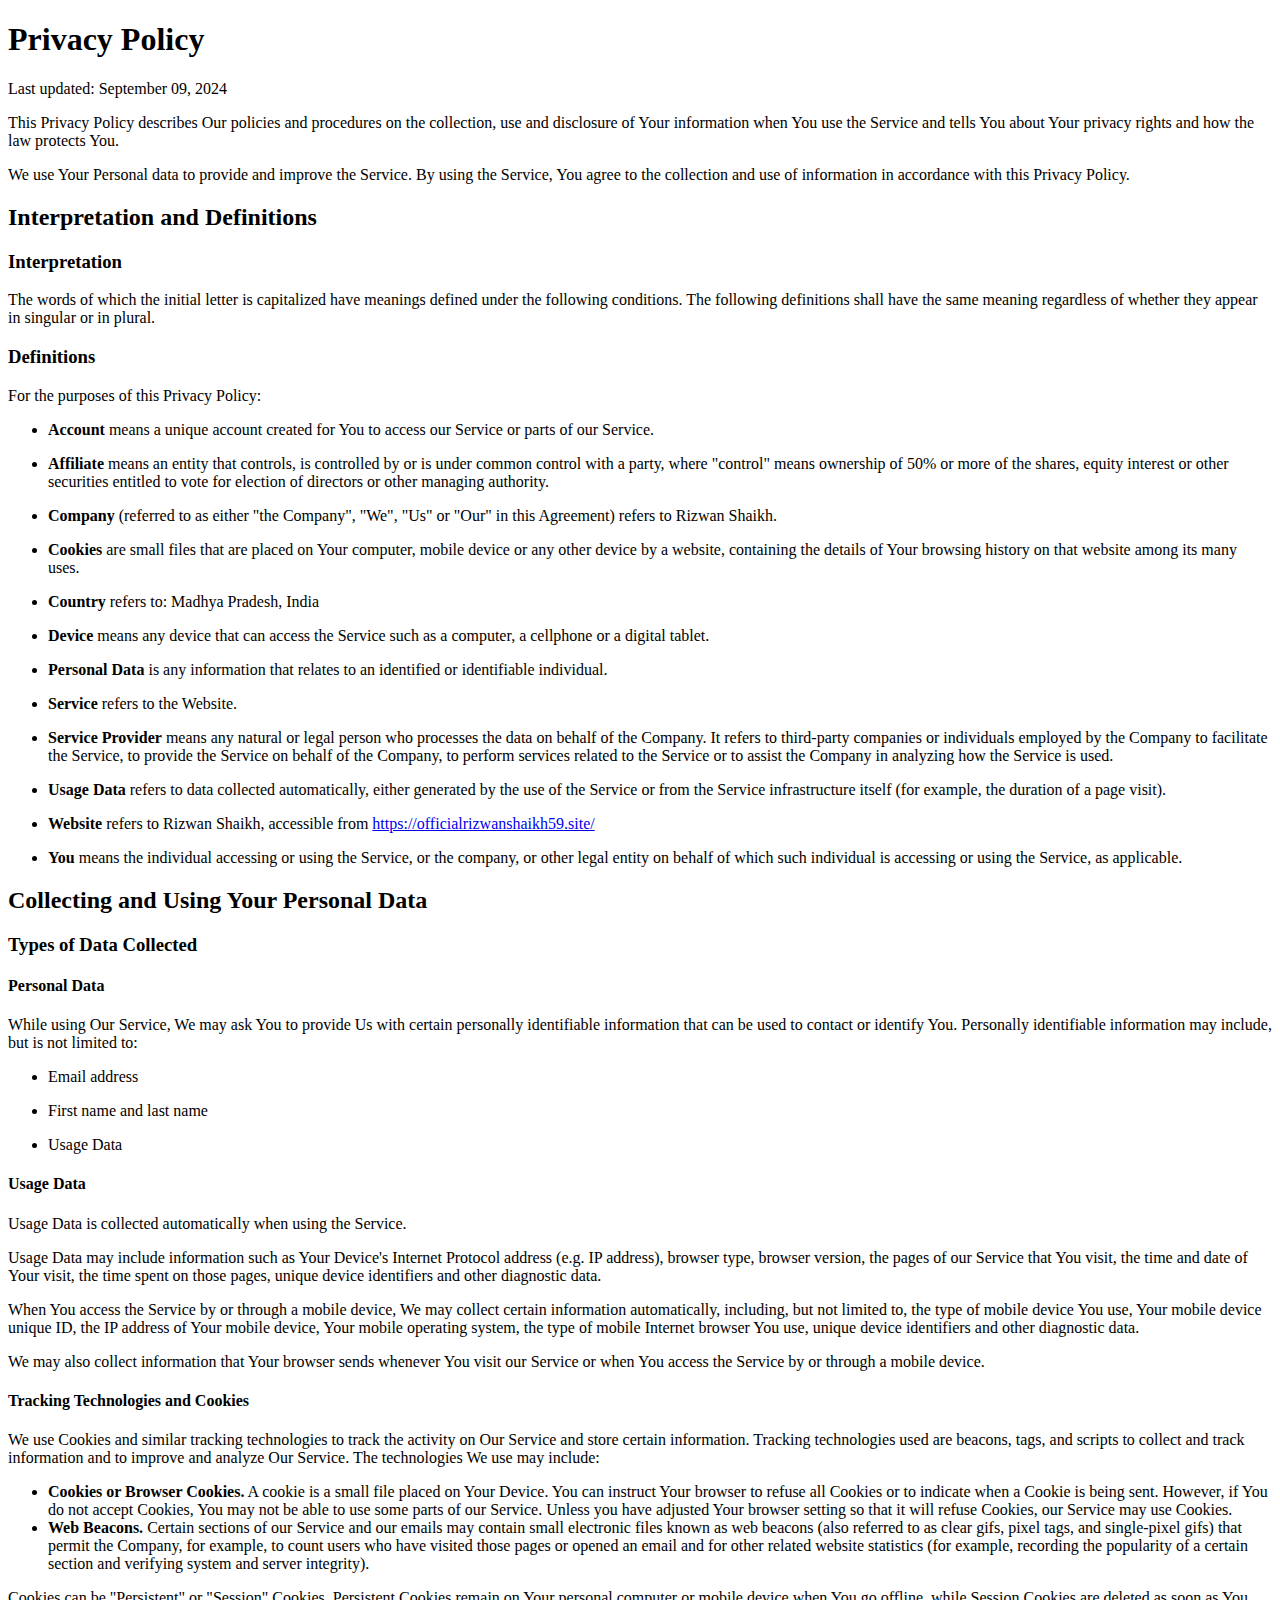
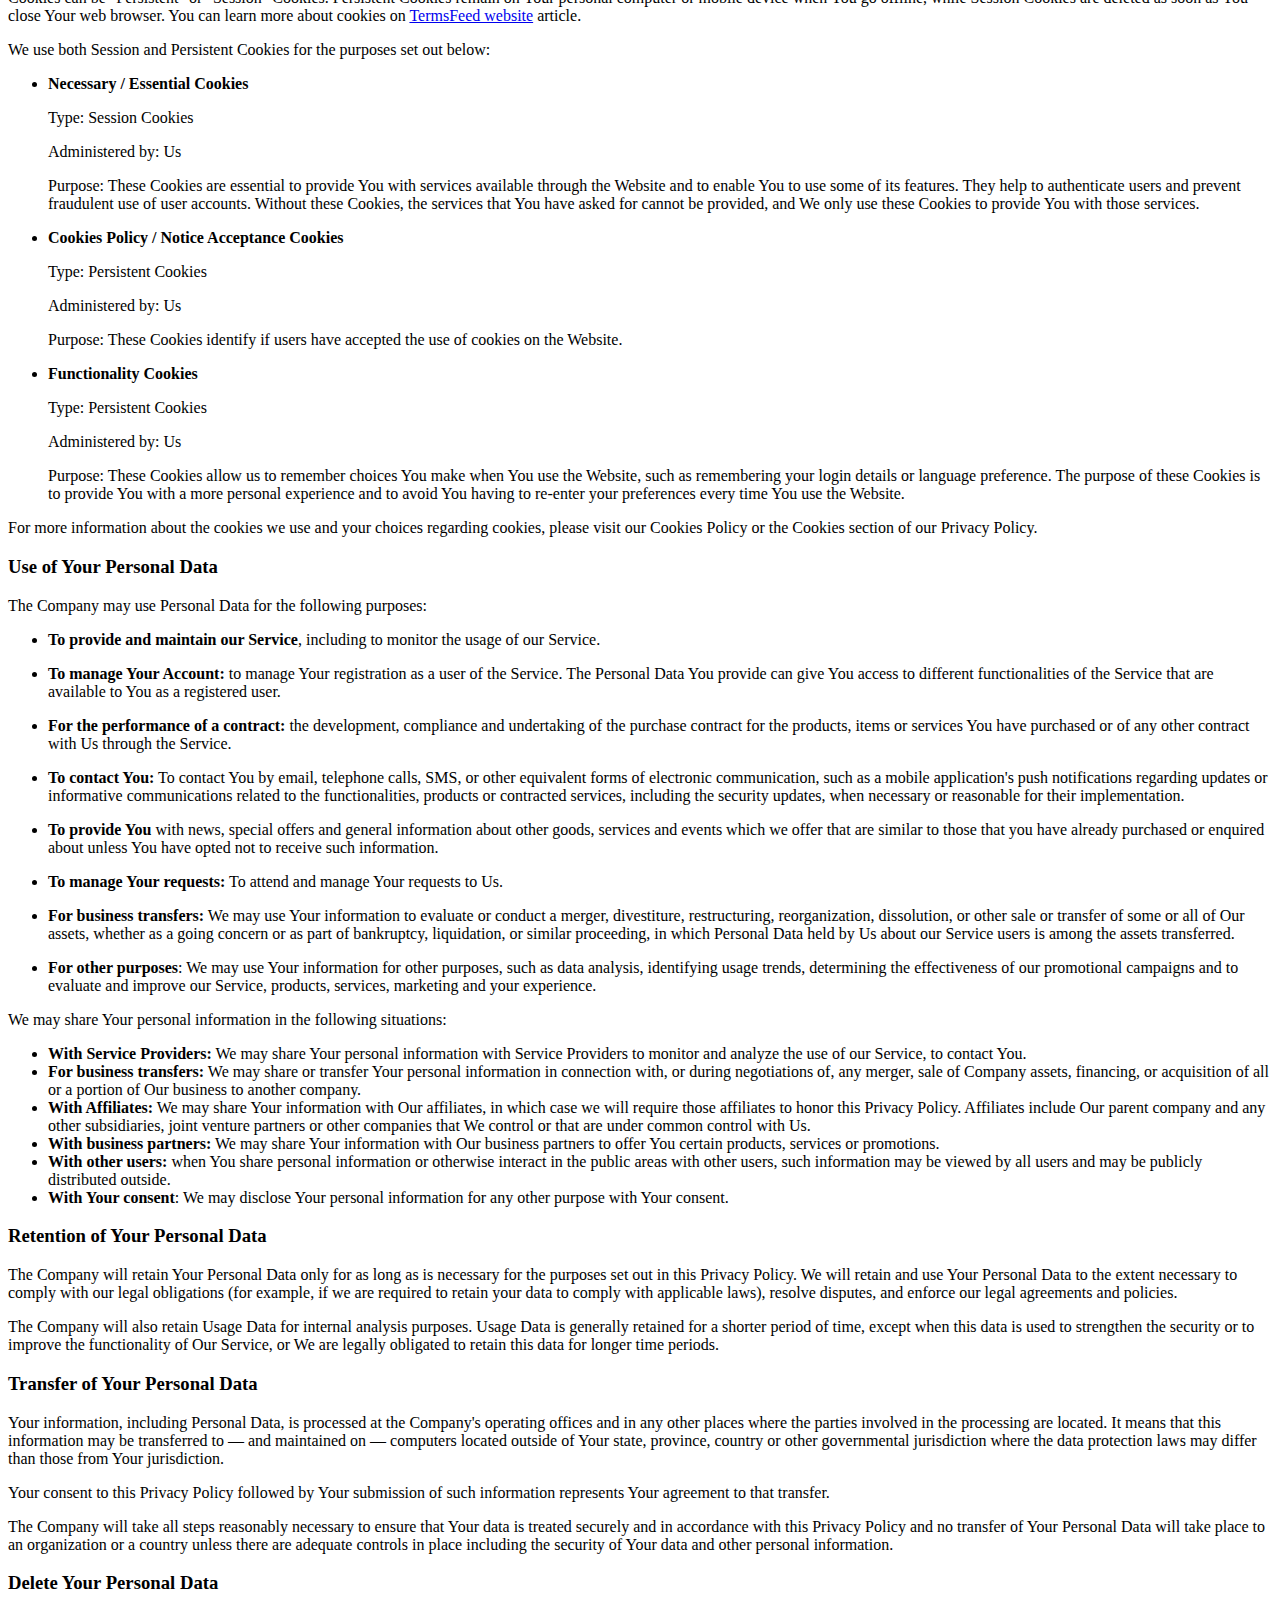
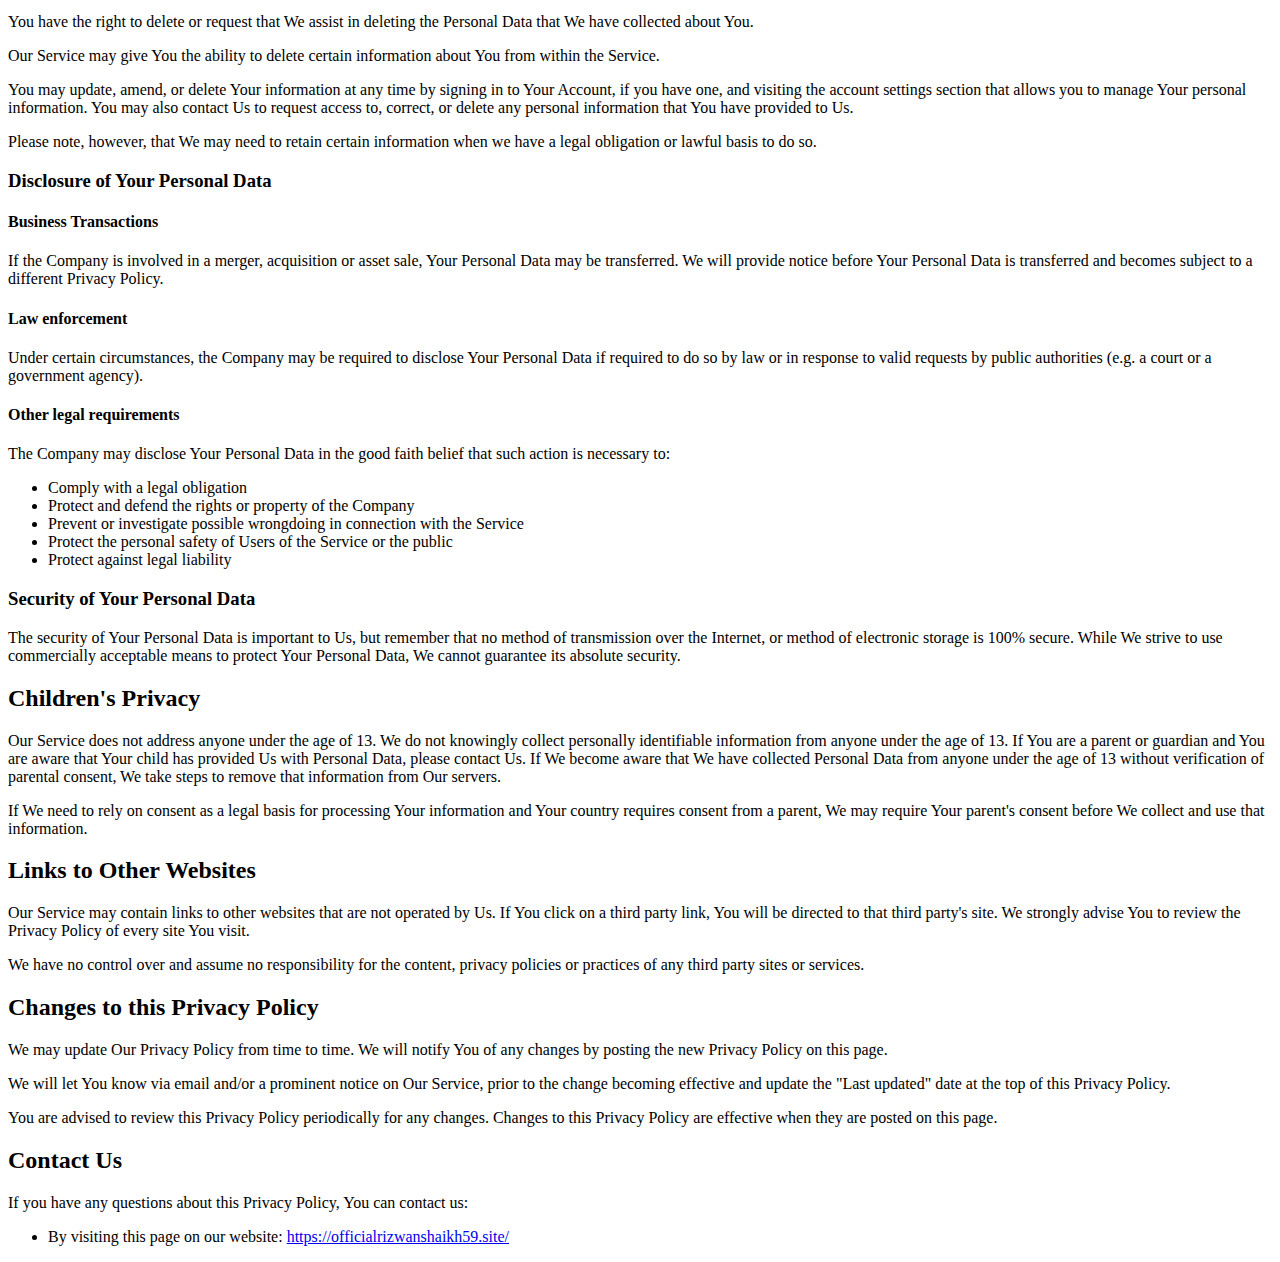
<file: privacypolicy.html>
<!DOCTYPE html>
<html lang="en">
<head>
    <meta charset="UTF-8">
    <meta name="viewport" content="width=device-width, initial-scale=1.0">
    <title>Privacy Policy</title>
</head>
<body>
    <header>
        <div class="heading">
            <h1>Privacy <span>Policy</span></h1>
        </div>
        <div class="paragraph">
<p>Last updated: September 09, 2024</p>
<p>This Privacy Policy describes Our policies and procedures on the collection, use and disclosure of Your information when You use the Service and tells You about Your privacy rights and how the law protects You.</p>
<p>We use Your Personal data to provide and improve the Service. By using the Service, You agree to the collection and use of information in accordance with this Privacy Policy.</p>
<h2>Interpretation and Definitions</h2>
<h3>Interpretation</h3>
<p>The words of which the initial letter is capitalized have meanings defined under the following conditions. The following definitions shall have the same meaning regardless of whether they appear in singular or in plural.</p>
<h3>Definitions</h3>
<p>For the purposes of this Privacy Policy:</p>
<ul>
<li>
<p><strong>Account</strong> means a unique account created for You to access our Service or parts of our Service.</p>
</li>
<li>
<p><strong>Affiliate</strong> means an entity that controls, is controlled by or is under common control with a party, where &quot;control&quot; means ownership of 50% or more of the shares, equity interest or other securities entitled to vote for election of directors or other managing authority.</p>
</li>
<li>
<p><strong>Company</strong> (referred to as either &quot;the Company&quot;, &quot;We&quot;, &quot;Us&quot; or &quot;Our&quot; in this Agreement) refers to Rizwan Shaikh.</p>
</li>
<li>
<p><strong>Cookies</strong> are small files that are placed on Your computer, mobile device or any other device by a website, containing the details of Your browsing history on that website among its many uses.</p>
</li>
<li>
<p><strong>Country</strong> refers to: Madhya Pradesh,  India</p>
</li>
<li>
<p><strong>Device</strong> means any device that can access the Service such as a computer, a cellphone or a digital tablet.</p>
</li>
<li>
<p><strong>Personal Data</strong> is any information that relates to an identified or identifiable individual.</p>
</li>
<li>
<p><strong>Service</strong> refers to the Website.</p>
</li>
<li>
<p><strong>Service Provider</strong> means any natural or legal person who processes the data on behalf of the Company. It refers to third-party companies or individuals employed by the Company to facilitate the Service, to provide the Service on behalf of the Company, to perform services related to the Service or to assist the Company in analyzing how the Service is used.</p>
</li>
<li>
<p><strong>Usage Data</strong> refers to data collected automatically, either generated by the use of the Service or from the Service infrastructure itself (for example, the duration of a page visit).</p>
</li>
<li>
<p><strong>Website</strong> refers to Rizwan Shaikh, accessible from <a href="https://officialrizwanshaikh59.site/" rel="external nofollow noopener" target="_blank">https://officialrizwanshaikh59.site/</a></p>
</li>
<li>
<p><strong>You</strong> means the individual accessing or using the Service, or the company, or other legal entity on behalf of which such individual is accessing or using the Service, as applicable.</p>
</li>
</ul>
<h2>Collecting and Using Your Personal Data</h2>
<h3>Types of Data Collected</h3>
<h4>Personal Data</h4>
<p>While using Our Service, We may ask You to provide Us with certain personally identifiable information that can be used to contact or identify You. Personally identifiable information may include, but is not limited to:</p>
<ul>
<li>
<p>Email address</p>
</li>
<li>
<p>First name and last name</p>
</li>
<li>
<p>Usage Data</p>
</li>
</ul>
<h4>Usage Data</h4>
<p>Usage Data is collected automatically when using the Service.</p>
<p>Usage Data may include information such as Your Device's Internet Protocol address (e.g. IP address), browser type, browser version, the pages of our Service that You visit, the time and date of Your visit, the time spent on those pages, unique device identifiers and other diagnostic data.</p>
<p>When You access the Service by or through a mobile device, We may collect certain information automatically, including, but not limited to, the type of mobile device You use, Your mobile device unique ID, the IP address of Your mobile device, Your mobile operating system, the type of mobile Internet browser You use, unique device identifiers and other diagnostic data.</p>
<p>We may also collect information that Your browser sends whenever You visit our Service or when You access the Service by or through a mobile device.</p>
<h4>Tracking Technologies and Cookies</h4>
<p>We use Cookies and similar tracking technologies to track the activity on Our Service and store certain information. Tracking technologies used are beacons, tags, and scripts to collect and track information and to improve and analyze Our Service. The technologies We use may include:</p>
<ul>
<li><strong>Cookies or Browser Cookies.</strong> A cookie is a small file placed on Your Device. You can instruct Your browser to refuse all Cookies or to indicate when a Cookie is being sent. However, if You do not accept Cookies, You may not be able to use some parts of our Service. Unless you have adjusted Your browser setting so that it will refuse Cookies, our Service may use Cookies.</li>
<li><strong>Web Beacons.</strong> Certain sections of our Service and our emails may contain small electronic files known as web beacons (also referred to as clear gifs, pixel tags, and single-pixel gifs) that permit the Company, for example, to count users who have visited those pages or opened an email and for other related website statistics (for example, recording the popularity of a certain section and verifying system and server integrity).</li>
</ul>
<p>Cookies can be &quot;Persistent&quot; or &quot;Session&quot; Cookies. Persistent Cookies remain on Your personal computer or mobile device when You go offline, while Session Cookies are deleted as soon as You close Your web browser. You can learn more about cookies on <a href="https://www.termsfeed.com/blog/cookies/#What_Are_Cookies" target="_blank">TermsFeed website</a> article.</p>
<p>We use both Session and Persistent Cookies for the purposes set out below:</p>
<ul>
<li>
<p><strong>Necessary / Essential Cookies</strong></p>
<p>Type: Session Cookies</p>
<p>Administered by: Us</p>
<p>Purpose: These Cookies are essential to provide You with services available through the Website and to enable You to use some of its features. They help to authenticate users and prevent fraudulent use of user accounts. Without these Cookies, the services that You have asked for cannot be provided, and We only use these Cookies to provide You with those services.</p>
</li>
<li>
<p><strong>Cookies Policy / Notice Acceptance Cookies</strong></p>
<p>Type: Persistent Cookies</p>
<p>Administered by: Us</p>
<p>Purpose: These Cookies identify if users have accepted the use of cookies on the Website.</p>
</li>
<li>
<p><strong>Functionality Cookies</strong></p>
<p>Type: Persistent Cookies</p>
<p>Administered by: Us</p>
<p>Purpose: These Cookies allow us to remember choices You make when You use the Website, such as remembering your login details or language preference. The purpose of these Cookies is to provide You with a more personal experience and to avoid You having to re-enter your preferences every time You use the Website.</p>
</li>
</ul>
<p>For more information about the cookies we use and your choices regarding cookies, please visit our Cookies Policy or the Cookies section of our Privacy Policy.</p>
<h3>Use of Your Personal Data</h3>
<p>The Company may use Personal Data for the following purposes:</p>
<ul>
<li>
<p><strong>To provide and maintain our Service</strong>, including to monitor the usage of our Service.</p>
</li>
<li>
<p><strong>To manage Your Account:</strong> to manage Your registration as a user of the Service. The Personal Data You provide can give You access to different functionalities of the Service that are available to You as a registered user.</p>
</li>
<li>
<p><strong>For the performance of a contract:</strong> the development, compliance and undertaking of the purchase contract for the products, items or services You have purchased or of any other contract with Us through the Service.</p>
</li>
<li>
<p><strong>To contact You:</strong> To contact You by email, telephone calls, SMS, or other equivalent forms of electronic communication, such as a mobile application's push notifications regarding updates or informative communications related to the functionalities, products or contracted services, including the security updates, when necessary or reasonable for their implementation.</p>
</li>
<li>
<p><strong>To provide You</strong> with news, special offers and general information about other goods, services and events which we offer that are similar to those that you have already purchased or enquired about unless You have opted not to receive such information.</p>
</li>
<li>
<p><strong>To manage Your requests:</strong> To attend and manage Your requests to Us.</p>
</li>
<li>
<p><strong>For business transfers:</strong> We may use Your information to evaluate or conduct a merger, divestiture, restructuring, reorganization, dissolution, or other sale or transfer of some or all of Our assets, whether as a going concern or as part of bankruptcy, liquidation, or similar proceeding, in which Personal Data held by Us about our Service users is among the assets transferred.</p>
</li>
<li>
<p><strong>For other purposes</strong>: We may use Your information for other purposes, such as data analysis, identifying usage trends, determining the effectiveness of our promotional campaigns and to evaluate and improve our Service, products, services, marketing and your experience.</p>
</li>
</ul>
<p>We may share Your personal information in the following situations:</p>
<ul>
<li><strong>With Service Providers:</strong> We may share Your personal information with Service Providers to monitor and analyze the use of our Service,  to contact You.</li>
<li><strong>For business transfers:</strong> We may share or transfer Your personal information in connection with, or during negotiations of, any merger, sale of Company assets, financing, or acquisition of all or a portion of Our business to another company.</li>
<li><strong>With Affiliates:</strong> We may share Your information with Our affiliates, in which case we will require those affiliates to honor this Privacy Policy. Affiliates include Our parent company and any other subsidiaries, joint venture partners or other companies that We control or that are under common control with Us.</li>
<li><strong>With business partners:</strong> We may share Your information with Our business partners to offer You certain products, services or promotions.</li>
<li><strong>With other users:</strong> when You share personal information or otherwise interact in the public areas with other users, such information may be viewed by all users and may be publicly distributed outside.</li>
<li><strong>With Your consent</strong>: We may disclose Your personal information for any other purpose with Your consent.</li>
</ul>
<h3>Retention of Your Personal Data</h3>
<p>The Company will retain Your Personal Data only for as long as is necessary for the purposes set out in this Privacy Policy. We will retain and use Your Personal Data to the extent necessary to comply with our legal obligations (for example, if we are required to retain your data to comply with applicable laws), resolve disputes, and enforce our legal agreements and policies.</p>
<p>The Company will also retain Usage Data for internal analysis purposes. Usage Data is generally retained for a shorter period of time, except when this data is used to strengthen the security or to improve the functionality of Our Service, or We are legally obligated to retain this data for longer time periods.</p>
<h3>Transfer of Your Personal Data</h3>
<p>Your information, including Personal Data, is processed at the Company's operating offices and in any other places where the parties involved in the processing are located. It means that this information may be transferred to — and maintained on — computers located outside of Your state, province, country or other governmental jurisdiction where the data protection laws may differ than those from Your jurisdiction.</p>
<p>Your consent to this Privacy Policy followed by Your submission of such information represents Your agreement to that transfer.</p>
<p>The Company will take all steps reasonably necessary to ensure that Your data is treated securely and in accordance with this Privacy Policy and no transfer of Your Personal Data will take place to an organization or a country unless there are adequate controls in place including the security of Your data and other personal information.</p>
<h3>Delete Your Personal Data</h3>
<p>You have the right to delete or request that We assist in deleting the Personal Data that We have collected about You.</p>
<p>Our Service may give You the ability to delete certain information about You from within the Service.</p>
<p>You may update, amend, or delete Your information at any time by signing in to Your Account, if you have one, and visiting the account settings section that allows you to manage Your personal information. You may also contact Us to request access to, correct, or delete any personal information that You have provided to Us.</p>
<p>Please note, however, that We may need to retain certain information when we have a legal obligation or lawful basis to do so.</p>
<h3>Disclosure of Your Personal Data</h3>
<h4>Business Transactions</h4>
<p>If the Company is involved in a merger, acquisition or asset sale, Your Personal Data may be transferred. We will provide notice before Your Personal Data is transferred and becomes subject to a different Privacy Policy.</p>
<h4>Law enforcement</h4>
<p>Under certain circumstances, the Company may be required to disclose Your Personal Data if required to do so by law or in response to valid requests by public authorities (e.g. a court or a government agency).</p>
<h4>Other legal requirements</h4>
<p>The Company may disclose Your Personal Data in the good faith belief that such action is necessary to:</p>
<ul>
<li>Comply with a legal obligation</li>
<li>Protect and defend the rights or property of the Company</li>
<li>Prevent or investigate possible wrongdoing in connection with the Service</li>
<li>Protect the personal safety of Users of the Service or the public</li>
<li>Protect against legal liability</li>
</ul>
<h3>Security of Your Personal Data</h3>
<p>The security of Your Personal Data is important to Us, but remember that no method of transmission over the Internet, or method of electronic storage is 100% secure. While We strive to use commercially acceptable means to protect Your Personal Data, We cannot guarantee its absolute security.</p>
<h2>Children's Privacy</h2>
<p>Our Service does not address anyone under the age of 13. We do not knowingly collect personally identifiable information from anyone under the age of 13. If You are a parent or guardian and You are aware that Your child has provided Us with Personal Data, please contact Us. If We become aware that We have collected Personal Data from anyone under the age of 13 without verification of parental consent, We take steps to remove that information from Our servers.</p>
<p>If We need to rely on consent as a legal basis for processing Your information and Your country requires consent from a parent, We may require Your parent's consent before We collect and use that information.</p>
<h2>Links to Other Websites</h2>
<p>Our Service may contain links to other websites that are not operated by Us. If You click on a third party link, You will be directed to that third party's site. We strongly advise You to review the Privacy Policy of every site You visit.</p>
<p>We have no control over and assume no responsibility for the content, privacy policies or practices of any third party sites or services.</p>
<h2>Changes to this Privacy Policy</h2>
<p>We may update Our Privacy Policy from time to time. We will notify You of any changes by posting the new Privacy Policy on this page.</p>
<p>We will let You know via email and/or a prominent notice on Our Service, prior to the change becoming effective and update the &quot;Last updated&quot; date at the top of this Privacy Policy.</p>
<p>You are advised to review this Privacy Policy periodically for any changes. Changes to this Privacy Policy are effective when they are posted on this page.</p>
<h2>Contact Us</h2>
<p>If you have any questions about this Privacy Policy, You can contact us:</p>
<ul>
<li>By visiting this page on our website: <a href="https://officialrizwanshaikh59.site/" rel="external nofollow noopener" target="_blank">https://officialrizwanshaikh59.site/</a></li>
</ul>
        </div>
    </header>
    <script src="javascript.js"></script>
</body>
</html>
</file>
